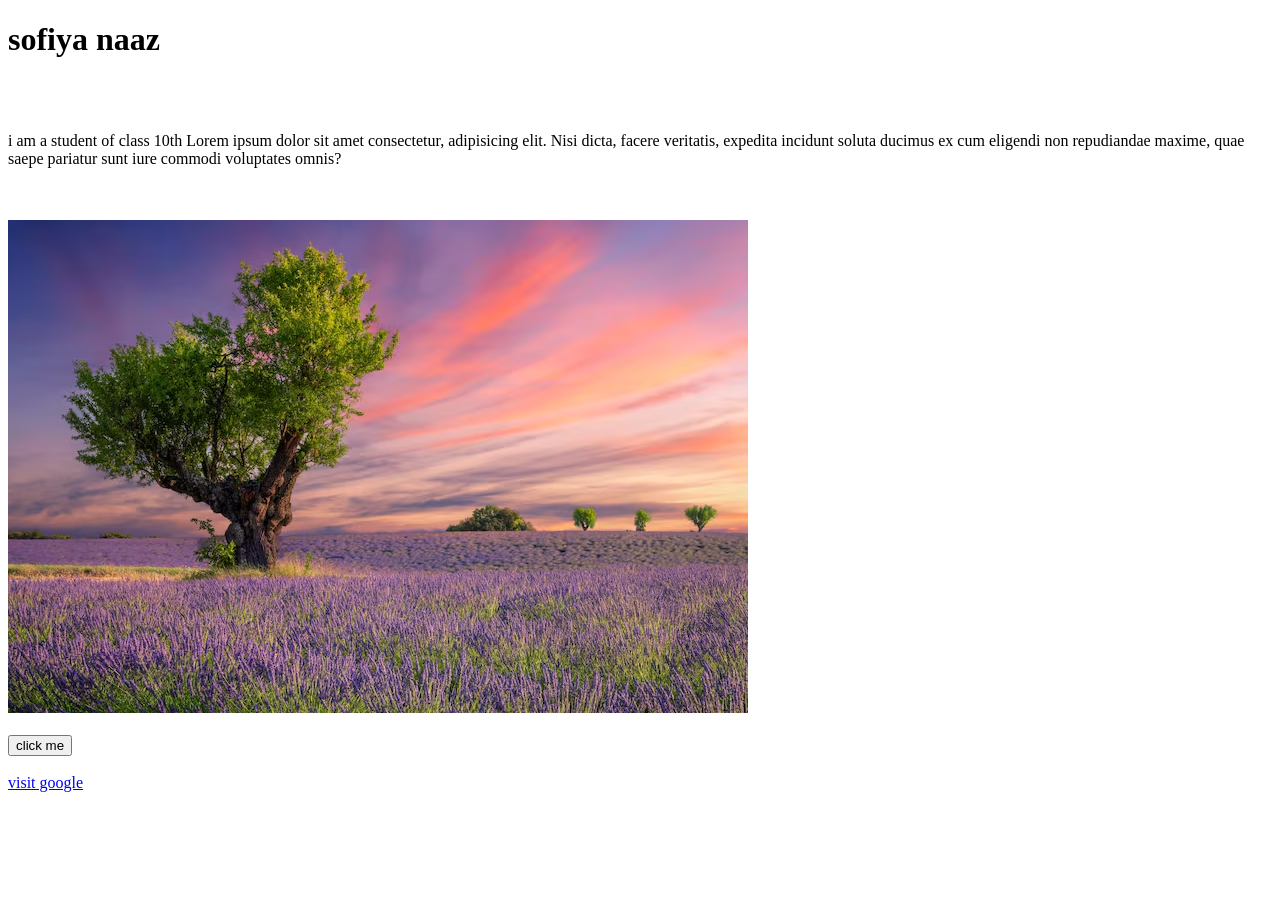
<file: index.html>
<!DOCTYPE html>
<html lang="en">
<head>
    <meta charset="UTF-8">
    <meta name="viewport" content="width=device-width, initial-scale=1.0">
    <title>webpage</title>
</head>
<body>
    <h1>sofiya naaz</h1>
    <br><br>
    <p>i am a student of class 10th Lorem ipsum dolor sit amet consectetur, adipisicing elit. Nisi dicta, facere veritatis, expedita incidunt soluta ducimus ex cum eligendi non repudiandae maxime, quae saepe pariatur sunt iure commodi voluptates omnis?</p>
   <br><br>
    <img src="  nature.jpg " alt="student image">
    <br><br>
    <button>click me</button>
    <br><br>
    <a href="https://www.google.com">visit google</a>

</body>
</html>
</file>
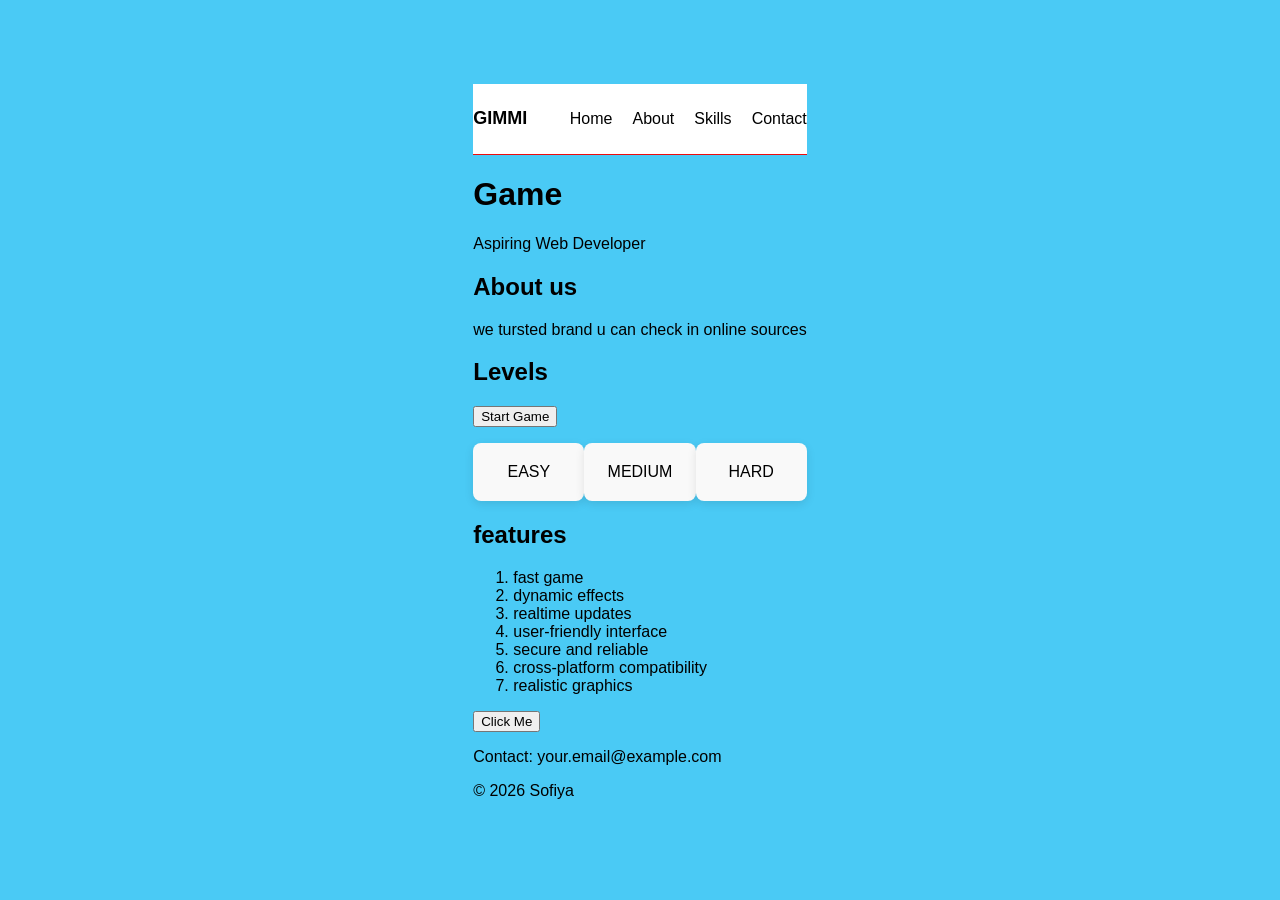
<file: about.html>
<!DOCTYPE html>
<html>
<head>
    <title>About Me</title>
    <link rel="stylesheet" href="style.css">
</head>
<body>

    <div class="container">

        <nav>
            <div class="logo">GIMMI</div>
            <ul class="nav-links">
                <li>Home</li>
                <li>About</li>
                <li>Skills</li>
                <li>Contact</li>
            </ul>
        </nav>

        <header>
            <h1>Game</h1>
            <p>Aspiring Web Developer</p>
        </header>

        <section>
            <h2>About us</h2>
            <p>  we tursted brand u can check in online sources </p>
        </section>

         <section>
    <h2>Levels</h2>
    <button id="startGameBtn">Start Game</button>
<p id="gameMessage"></p>
    <div class="skills-container">
        <div class="skill-card" data-level="Easy mode selected!">EASY</div>
        <div class="skill-card" data-level="Medium mode selected!">MEDIUM</div>
        <div class="skill-card" data-level="Hard mode selected!">HARD</div>
    </div>
    <p id="levelMessage"></p>
</section>

        <section>
            <h2>features</h2>
            <ol>
                <li>fast game </li>
                <li>dynamic effects </li>
                <li> realtime updates</li>
                <li> user-friendly interface </li>
                <li> secure and reliable </li>
                <li> cross-platform compatibility </li>
                <li>realistic graphics</li>
            </ol>
        </section>

        <button id="welcomeBtn">Click Me</button>
        <p id="message"></p>

        <footer>
            <p>Contact: your.email@example.com</p>
            <p>© 2026 Sofiya</p>
        </footer>

    </div>

    <!-- Move script here -->
    <script>
        const button = document.getElementById("welcomeBtn");
        const message = document.getElementById("message");

        button.addEventListener("click", function()
        
        {
            if (message.textContent.trim() === "") {
                message.textContent = "Welcome to my game !";
            } else {
                message.textContent = "";
            }
        });
        const startButton = document.getElementById("startGameBtn");
const gameMessage = document.getElementById("gameMessage");

startButton.addEventListener("click", function() {
    // Find selected level
    const selectedLevel = document.querySelector(".skill-card.selected");
    
    if (!selectedLevel) {
        gameMessage.textContent = "Please select a level first!";
        return;
    }

    let time;
    if (selectedLevel.textContent === "EASY") time = 5;
    else if (selectedLevel.textContent === "MEDIUM") time = 3;
    else if (selectedLevel.textContent === "HARD") time = 1;

    gameMessage.textContent = `Game started! You have ${time} seconds.`;

    // Timer countdown
    setTimeout(() => {
        gameMessage.textContent = `Time's up! ${selectedLevel.textContent} challenge ended.`;
    }, time * 1000);
});
        const levelCards = document.querySelectorAll(".skill-card");
const levelMessage = document.getElementById("levelMessage");

levelCards.forEach(card => {
    card.addEventListener("click", function() {
        // Show message
        levelMessage.textContent = card.dataset.level;

        // Remove selected class from all
        levelCards.forEach(c => c.classList.remove("selected"));

        // Add selected class to clicked card
        card.classList.add("selected");
    });
});
 
    </script>

</body>
</html>
</file>
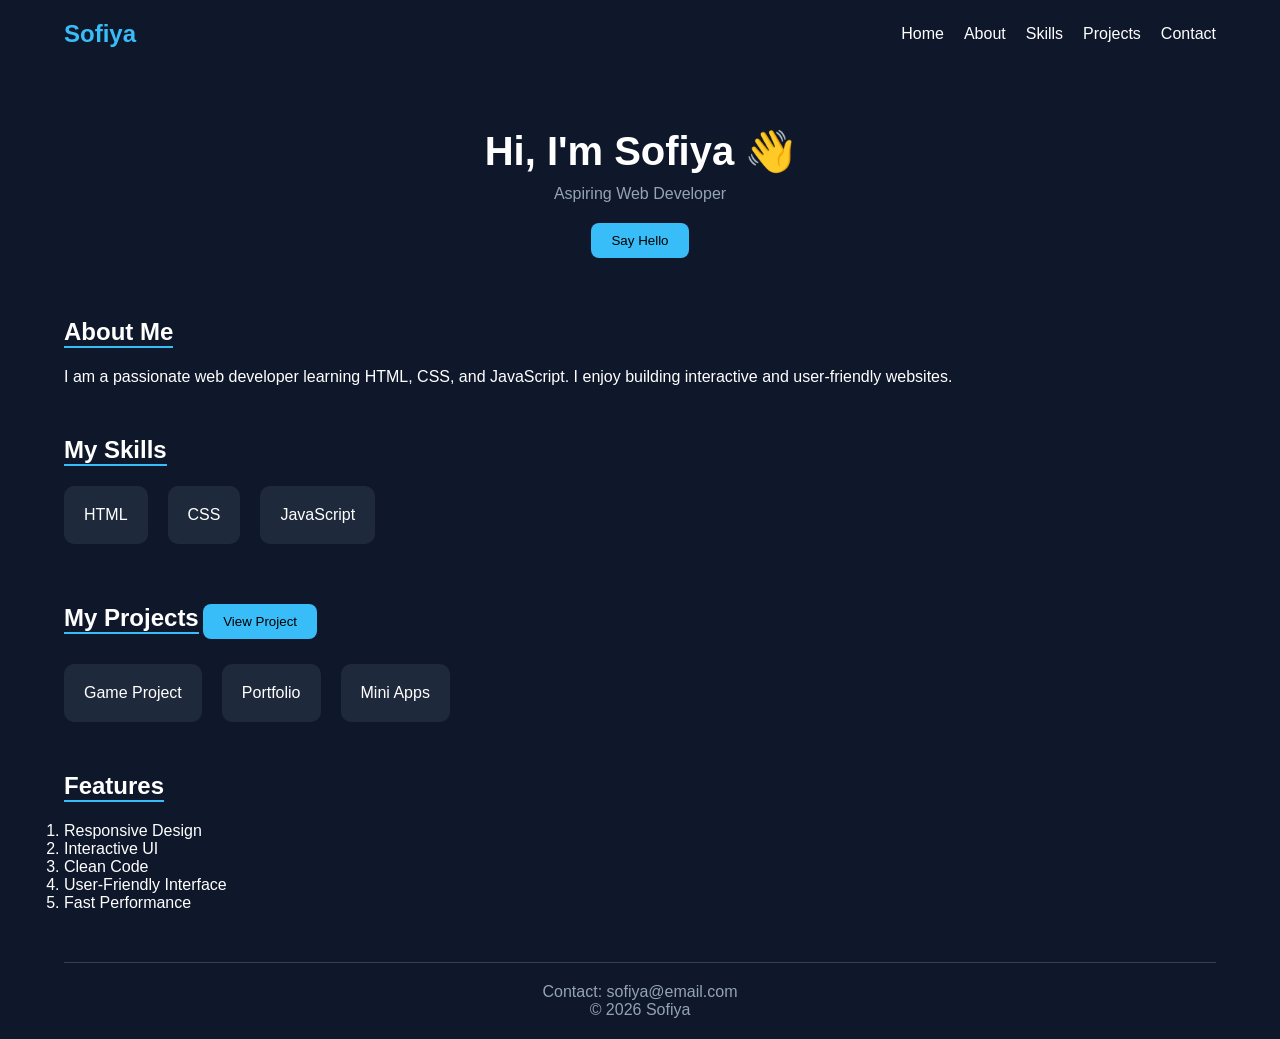
<file: portfolio.html>
<!DOCTYPE html>
<html>
<head>
    <title>My Portfolio</title>
    <link rel="stylesheet" href="style1.css">
</head>
<body>

<div class="container">

    <!-- Navbar -->
    <nav>
        <div class="logo">Sofiya</div>
        <ul class="nav-links">
            <li>Home</li>
            <li>About</li>
            <li>Skills</li>
            <li>Projects</li>
            <li>Contact</li>
        </ul>
    </nav>

    <!-- Header -->
    <header>
        <h1>Hi, I'm Sofiya 👋</h1>
        <p>Aspiring Web Developer</p>
        <button id="welcomeBtn">Say Hello</button>
        <p id="message"></p>
    </header>

    <!-- About -->
    <section>
        <h2>About Me</h2>
        <p>
            I am a passionate web developer learning HTML, CSS, and JavaScript.
            I enjoy building interactive and user-friendly websites.
        </p>
    </section>

    <!-- Skills -->
    <section>
        <h2>My Skills</h2>
        <div class="skills-container">
            <div class="skill-card">HTML</div>
            <div class="skill-card">CSS</div>
            <div class="skill-card">JavaScript</div>
        </div>
    </section>

    <!-- Projects -->
    <section>
        <h2>My Projects</h2>

        <button id="startGameBtn">View Project</button>
        <p id="gameMessage"></p>

        <div class="skills-container">
            <div class="skill-card" data-project="Simple Game Project">Game Project</div>
            <div class="skill-card" data-project="Portfolio Website">Portfolio</div>
            <div class="skill-card" data-project="Mini Web Apps">Mini Apps</div>
        </div>

        <p id="levelMessage"></p>
    </section>

    <!-- Features -->
    <section>
        <h2>Features</h2>
        <ol>
            <li>Responsive Design</li>
            <li>Interactive UI</li>
            <li>Clean Code</li>
            <li>User-Friendly Interface</li>
            <li>Fast Performance</li>
        </ol>
    </section>

    <!-- Contact -->
    <footer>
        <p>Contact: sofiya@email.com</p>
        <p>© 2026 Sofiya</p>
    </footer>

</div>

<script>
    // Welcome Button
    const button = document.getElementById("welcomeBtn");
    const message = document.getElementById("message");

    button.addEventListener("click", function() {
        if (message.textContent.trim() === "") {
            message.textContent = "Welcome to my portfolio!";
        } else {
            message.textContent = "";
        }
    });

    // Project Button
    const startButton = document.getElementById("startGameBtn");
    const gameMessage = document.getElementById("gameMessage");

    startButton.addEventListener("click", function() {
        const selectedProject = document.querySelector(".skill-card.selected");

        if (!selectedProject) {
            gameMessage.textContent = "Please select a project!";
            return;
        }

        gameMessage.textContent = `Opening ${selectedProject.textContent}...`;
    });

    // Project Selection
    const cards = document.querySelectorAll(".skill-card");
    const levelMessage = document.getElementById("levelMessage");

    cards.forEach(card => {
        card.addEventListener("click", function() {

            if (card.dataset.project) {
                levelMessage.textContent = card.dataset.project;
            }

            cards.forEach(c => c.classList.remove("selected"));
            card.classList.add("selected");
        });
    });

</script>

</body>
</html>
</file>
<file: style.css>
body {
    margin: 0;
    padding: 0;
    font-family: Arial, sans-serif;
    background-color:rgb(74, 202, 245) ;

    display: flex;
    justify-content: center;
    align-items: center;
    flex-direction: column;
    height: 100vh;
}
 nav {
    display: flex;
    justify-content: space-between;
    align-items: center;
    padding: 10px 0;
    border-bottom: 1px solid #ee0b0b;

    /* Sticky navbar */
    position: sticky;
    top: 0;
    background-color:white ;
    z-index: 100;
}

.nav-links li:hover {
    color: #4CAF50;
    transform: scale(1.1);
    transition: 0.3s;
}

.logo {
    font-weight: bold;
    font-size: 18px;
}

.nav-links {
    list-style: none;
    display: flex;
    gap: 20px;
    padding: 0;
}

.nav-links li {
    cursor: pointer;
}

.nav-links li:hover {
    color: #4CAF50;
}
.skills-container {
    display: flex;
    justify-content: space-between;
    margin-top: 15px;
}

.skill-card {
    background-color: #f9f9f9;
    padding: 20px;
    width: 30%;
    text-align: center;
    border-radius: 8px;
    box-shadow: 0px 3px 10px rgba(1, 9, 12, 0.1);
    transition: transform 0.3s ease;
}

.skill-card:hover {
    transform: scale(1.05);
}
 /* Responsive for small screens */
@media (max-width: 768px) {
    .skills-container {
        flex-direction: column; /* stack cards vertically */
        gap: 15px;              /* spacing between cards */
    }

    .skill-card {
        width: 100%;            /* full width for each card */
    }
}
/* Hover effect for levels */
.skill-card:hover {
    transform: scale(1.05); /* slight zoom */
    cursor: pointer;         /* pointer cursor */
    transition: transform 0.3s ease, background-color 0.3s ease;
}

/* Optional: highlight selected level remains green */
.skill-card.selected {
    background-color: #4CAF50;
    color: white;
}
</file>
<file: style1.css>
/* Reset */
* {
    margin: 0;
    padding: 0;
    box-sizing: border-box;
    font-family: Arial, sans-serif;
}

/* Body */
body {
    background: #0f172a;
    color: #fff;
}

/* Container */
.container {
    width: 90%;
    margin: auto;
}

/* Navbar */
nav {
    display: flex;
    justify-content: space-between;
    align-items: center;
    padding: 20px 0;
}

.logo {
    font-size: 24px;
    font-weight: bold;
    color: #38bdf8;
}

.nav-links {
    display: flex;
    list-style: none;
    gap: 20px;
}

.nav-links li {
    cursor: pointer;
    transition: 0.3s;
}

.nav-links li:hover {
    color: #38bdf8;
}

/* Header */
header {
    text-align: center;
    margin: 60px 0;
}

header h1 {
    font-size: 40px;
}

header p {
    margin: 10px 0;
    color: #94a3b8;
}

button {
    padding: 10px 20px;
    border: none;
    background: #38bdf8;
    color: black;
    cursor: pointer;
    border-radius: 8px;
    margin-top: 10px;
    transition: 0.3s;
}

button:hover {
    background: #0ea5e9;
}

/* Sections */
section {
    margin: 50px 0;
}

section h2 {
    margin-bottom: 20px;
    border-bottom: 2px solid #38bdf8;
    display: inline-block;
}

/* Skills / Cards */
.skills-container {
    display: flex;
    gap: 20px;
    flex-wrap: wrap;
}

.skill-card {
    background: #1e293b;
    padding: 20px;
    border-radius: 10px;
    cursor: pointer;
    transition: 0.3s;
}

.skill-card:hover {
    transform: scale(1.05);
    background: #334155;
}

/* Selected Card */
.selected {
    border: 2px solid #38bdf8;
}

/* Messages */
#message, #gameMessage, #levelMessage {
    margin-top: 10px;
    color: #38bdf8;
}

/* Footer */
footer {
    text-align: center;
    margin-top: 50px;
    padding: 20px 0;
    border-top: 1px solid #334155;
    color: #94a3b8;
}

/* Responsive */
@media (max-width: 768px) {
    .nav-links {
        flex-direction: column;
        gap: 10px;
    }

    header h1 {
        font-size: 28px;
    }

    .skills-container {
        flex-direction: column;
    }
}
</file>
